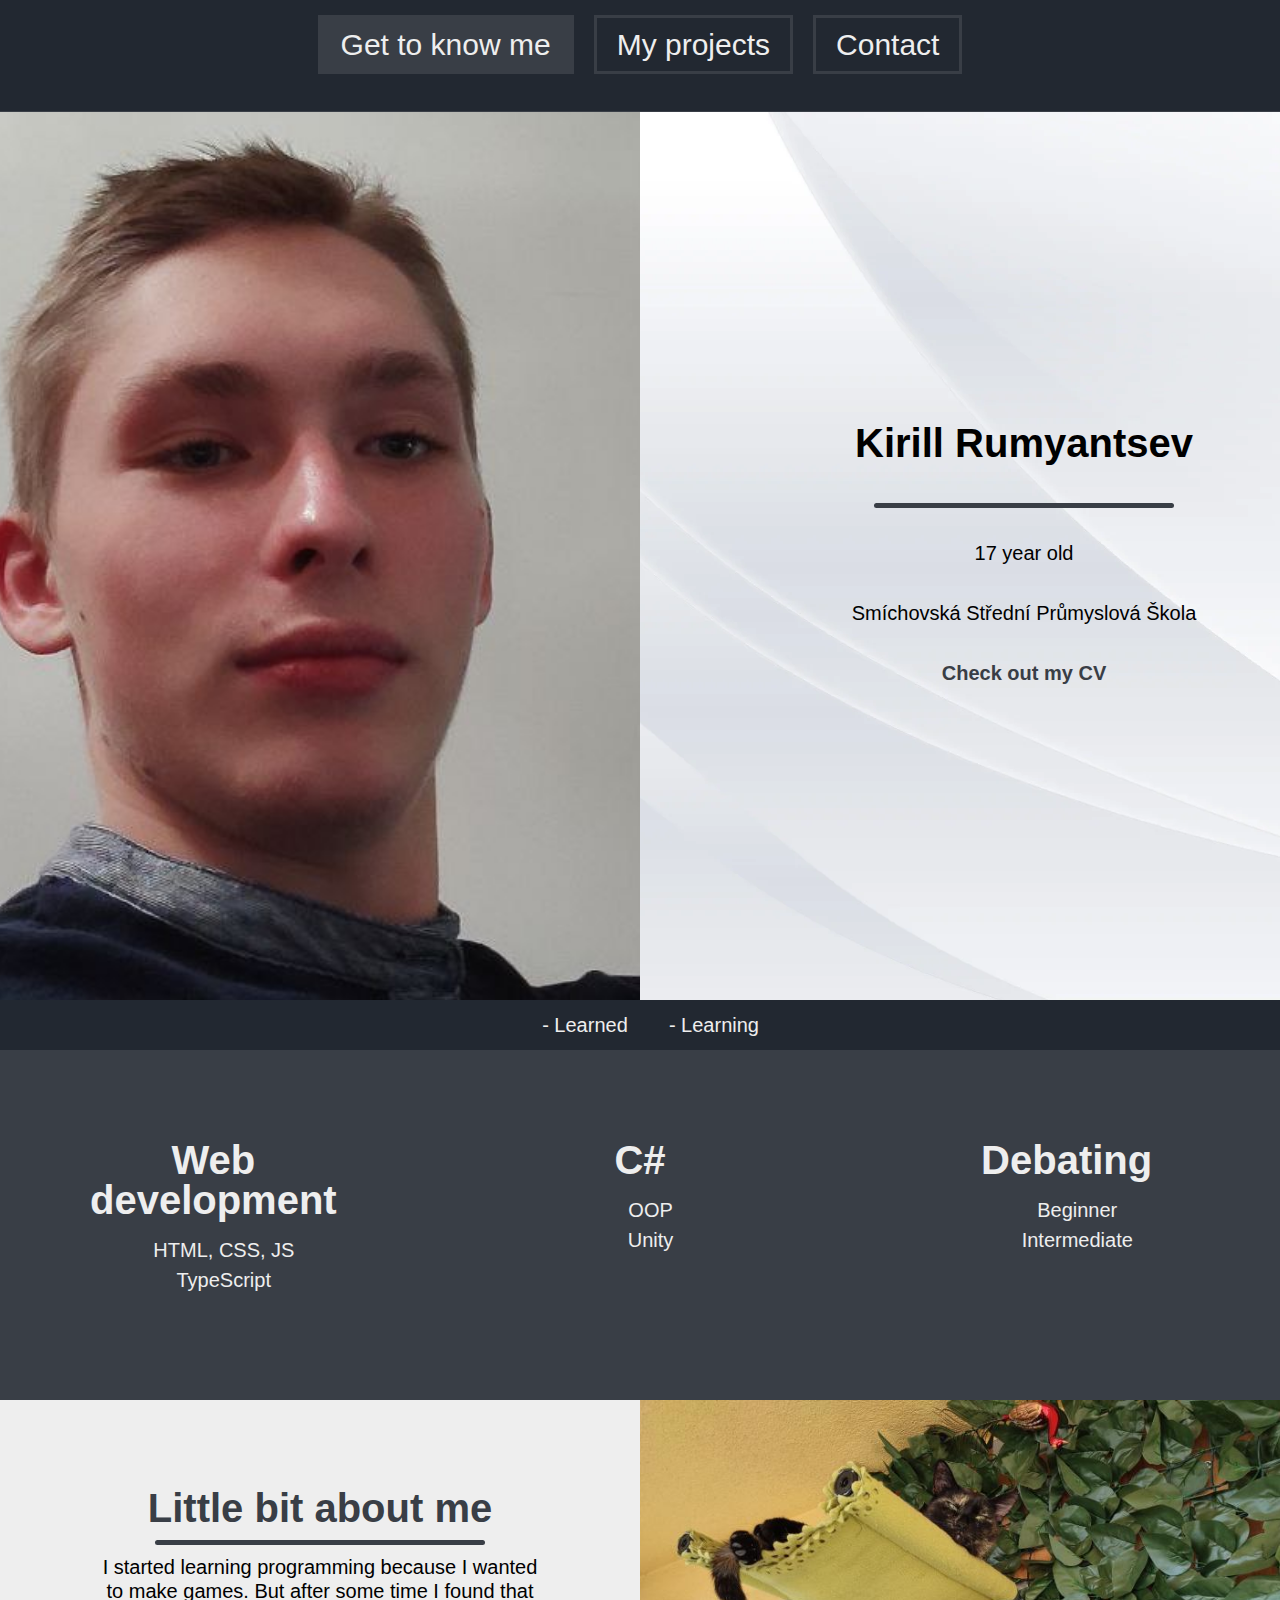
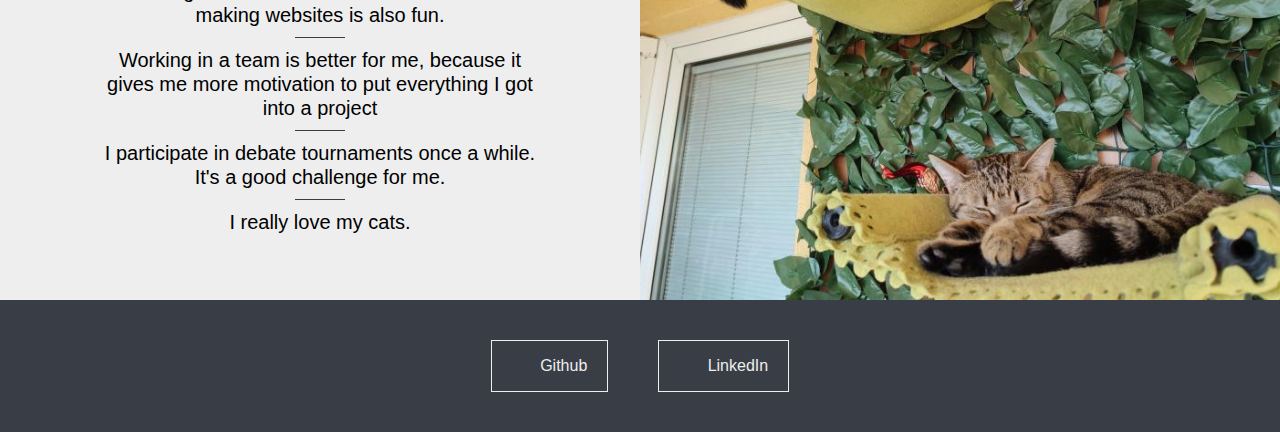
<file: index.html>
<!DOCTYPE html>
<html lang="en">
<head>
    <meta charset="UTF-8">
    <meta http-equiv="X-UA-Compatible" content="IE=edge">
    <meta name="viewport" content="width=device-width, initial-scale=1.0">
    <meta http-equiv = "refresh" content = "0; portfolio/aboutme.html" />
    <title>Document</title>
</head>
<body>
    
</body>
</html>
</file>
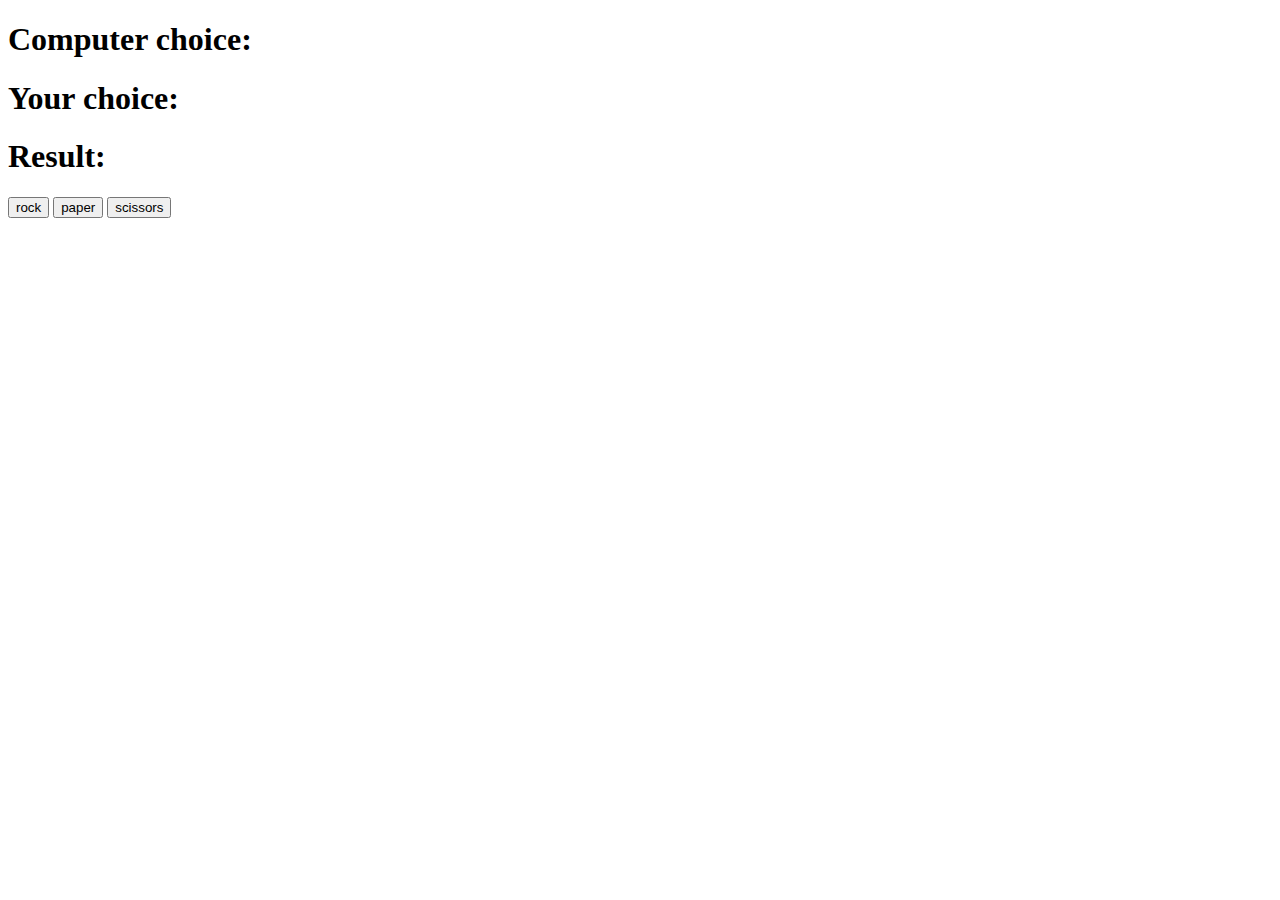
<file: portfolio/js games/1 rps/index.html>
<!DOCTYPE html>
<html lang="en">
<head>
    <meta charset="UTF-8">
    <meta http-equiv="X-UA-Compatible" content="IE=edge">
    <meta name="viewport" content="width=device-width, initial-scale=1.0">
    <title>Document</title>
</head>
<body>
    <h1 id="pcChoice">Computer choice: </h1>
    <h1 id="userChoice">Your choice: </h1>
    <h1 id="result">Result: </h1>
    <div>
        <button onclick="userChoice(0)">rock</button>
        <button onclick="userChoice(1)">paper</button>
        <button onclick="userChoice(2)">scissors</button>
    </div>
    <script src="script.js"></script>
</body>
</html>
</file>
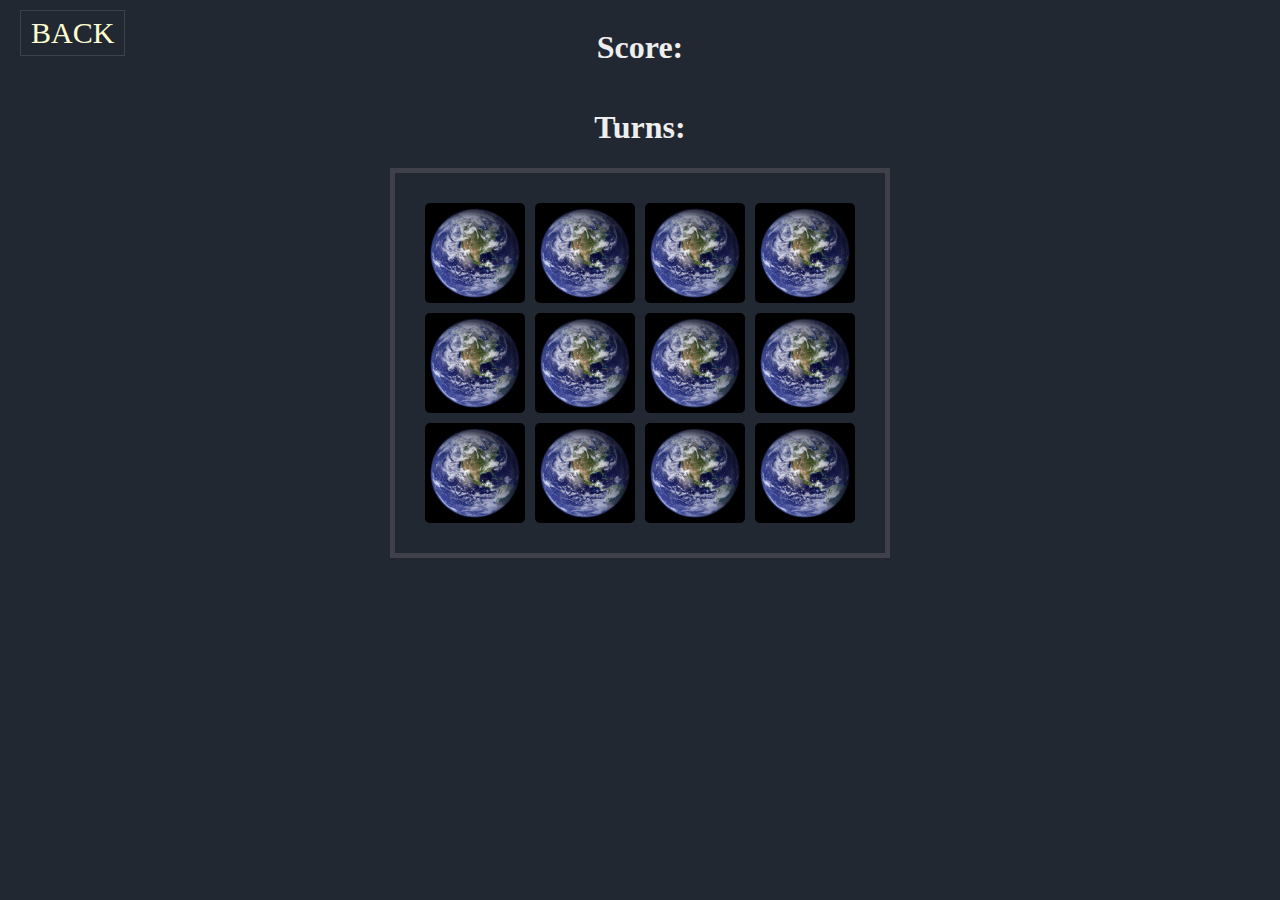
<file: portfolio/js games/2_memory/index.html>
<!DOCTYPE html>
<html lang="en">
<head>
    <meta charset="UTF-8">
    <meta http-equiv="X-UA-Compatible" content="IE=edge">
    <meta name="viewport" content="width=device-width, initial-scale=1.0">
    
    <link rel="stylesheet" href="style.css">
    
    <title>Document</title>
</head>
<body>
    <div class="back"><a href="../../projects.html">BACK</a></div>
    <h1>Score: <span id="result"></span></h1>
    <h1>Turns: <span id="turns"></span></h1>
    <div id="main">
        <div id="grid"></div>
    </div>
    
    
    <script src="script.js"></script>
</body>
</html>
</file>
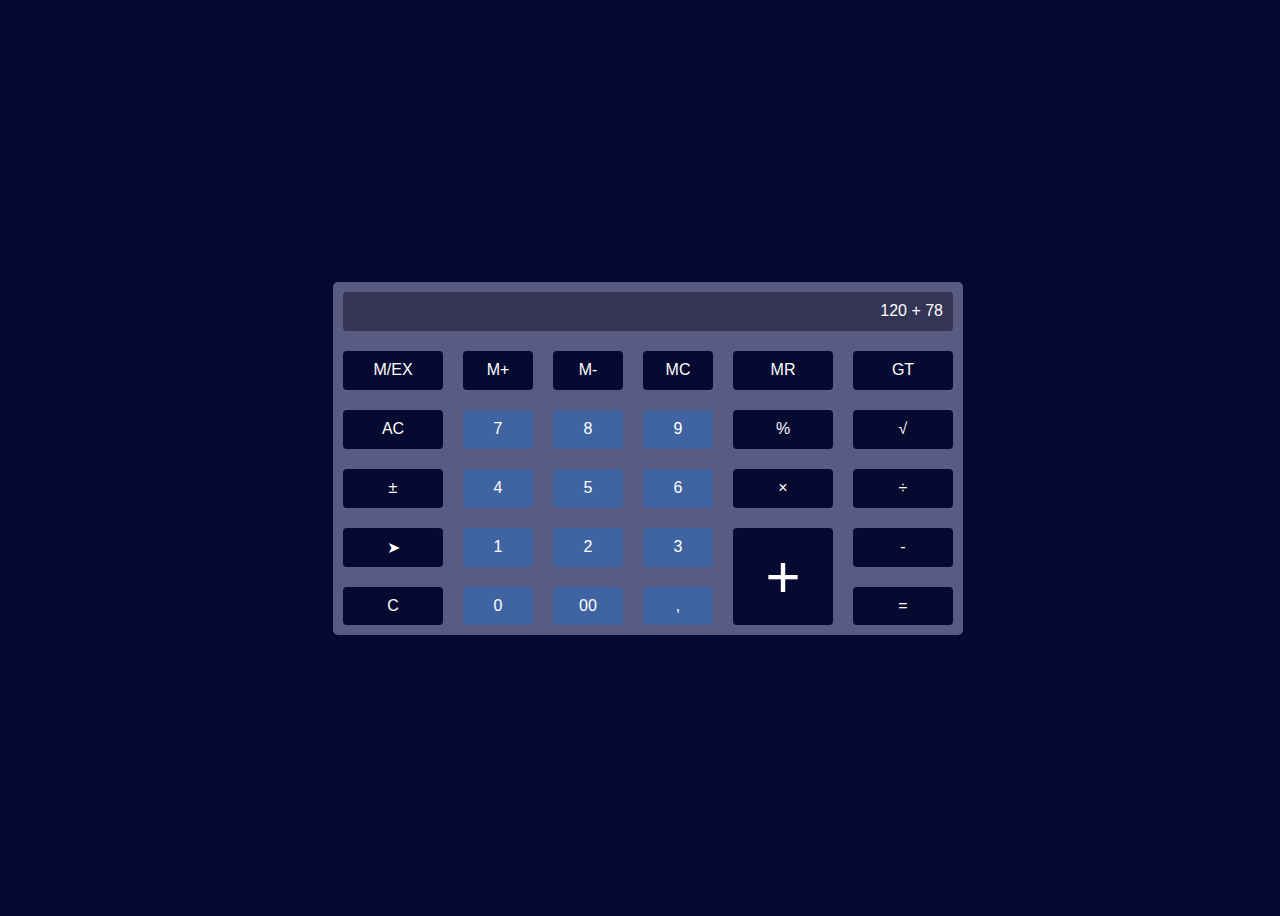
<file: jedna.html>
<!DOCTYPE html>
<html lang="en">

<head>
    <meta charset="UTF-8">
    <meta http-equiv="X-UA-Compatible" content="IE=edge">
    <meta name="viewport" content="width=device-width, initial-scale=1.0">
    <title>Document</title>

    <link rel="stylesheet" href="https://api-ssps.cajthaml.eu/file/global/css/reset_ld9mrCCm.css">

    <style>
        body {
            width: 100vw;
            height: 100vh;

            display: flex;
            justify-content: space-around;
            align-items: center;

            background-color: #060930;
            font-family: 'Gill Sans', 'Gill Sans MT', Calibri, 'Trebuchet MS', sans-serif;
        }

        .container {
            display: grid;

            grid-template-columns: repeat(6, minmax(70px, auto));
            grid-template-rows: repeat(5, 1fr);

            gap: 20px;

            padding: 10px;
            border-radius: 5px;
            background-color: #595b83;
        }

        .item {
            background-color: #060930;
            border-radius: 4px;
            color: white;
            box-sizing: border-box;
            width: minmax(40px, auto);

            display: flex;
            justify-content: space-around;
            align-items: center;

            padding: 10px;

        }

        .display {
            grid-column: 1 / 7;
            background-color: #333456;
            display: flex;
            justify-content: flex-end;
        }

        .double {
            grid-column-start: 5;

            grid-row-start: 5;
            grid-row-end: 7;

            font-size: 60px;
        }

        .big {
            min-width: 100px;
        }

        .main {
            background-color: #3f64a1;
        }

        .container_mobile {
            display: none;
        }

        @media screen and (max-width: 1400px) {
            /* nothing cause everything cool */
        }

        @media screen and (max-width: 900px) {
            .big {
                min-width: 50px;
            }

            .item {
                width: minmax(10px, auto);
            }

            .container {

                display: grid;
                grid-template-columns: repeat(6, minmax(50px, auto));
                grid-template-rows: repeat(5, 1fr);

                gap: 10px;

                padding: 10px;
                border-radius: 5px;
                background-color: #595b83;
            }

        }

        @media screen and (max-width: 360px) {
            .big {
                min-width: 60px;
            }

            .item {
                width: minmax(20px, auto);
            }

            .double {
                grid-column-start: 4;

                grid-row-start: 8;
                grid-row-end: 10;

                font-size: 50px;
            }

            .display {
                grid-column: 1 / 5;
                background-color: #333456;
                display: flex;
                justify-content: flex-end;
            }

            .container {
                display: none;
            }

            .container_mobile {
                background-color: #595b83;

                display: grid;
                grid-template-columns: repeat(4, minmax(40px, auto));
                grid-template-rows: repeat(8, 1fr);

                gap: 10px;

                padding: 10px;
                border-radius: 5px;

            }
        }
    </style>

</head>

<body>

    <div class="container">


        <div class="item display">120 + 78</div>

        <div class="item big">M/EX</div>

        <div class="item">M+</div>
        <div class="item">M-</div>
        <div class="item">MC</div>

        <div class="item big">MR</div>
        <div class="item big">GT</div>
        <div class="item">AC</div>

        <div class="item main">7</div>
        <div class="item main">8</div>
        <div class="item main">9</div>

        <div class="item">%</div>
        <div class="item">√</div>
        <div class="item">&#177;</div>

        <div class="item main">4</div>
        <div class="item main">5</div>
        <div class="item main">6</div>

        <div class="item">&#215;</div>
        <div class="item">÷</div>
        <div class="item">➤</div>

        <div class="item main">1</div>
        <div class="item main">2</div>
        <div class="item main">3</div>

        <div class="item double">+</div>
        <div class="item">-</div>
        <div class="item">C</div>

        <div class="item main">0</div>
        <div class="item main">00</div>
        <div class="item main">,</div>
        <div class="item">=</div>

    </div>

    <div class="container_mobile">


        <div class="item display">120 + 78</div>

        <div class="item big">M/EX</div>

        <div class="item">M+</div>
        <div class="item">M-</div>
        <div class="item">MC</div>

        <div class="item big">MR</div>
        <div class="item big">GT</div>
        <div class="item">AC</div>
        <div class="item">√</div>

        
        <div class="item">&#215;</div>
        <div class="item">÷</div>
        <div class="item">➤</div>

        <div class="item">%</div>
        
        
        <div class="item main">7</div>
        <div class="item main">8</div>
        <div class="item main">9</div>
        

        <div class="item">&#177;</div>

        
        <div class="item main">4</div>
        <div class="item main">5</div>
        <div class="item main">6</div>
        <div class="item">C</div>

        <div class="item main">1</div>
        <div class="item main">2</div>
        <div class="item main">3</div>

        <div class="item double">+</div>
        <div class="item">-</div>
        

        <div class="item main">0</div>
        <div class="item main">00</div>
        <div class="item main">,</div>
        <div class="item">x^ 2</div>
        <div class="item">DEL</div>
        <div class="item">=</div>

    </div>

</body>

</html>
</file>
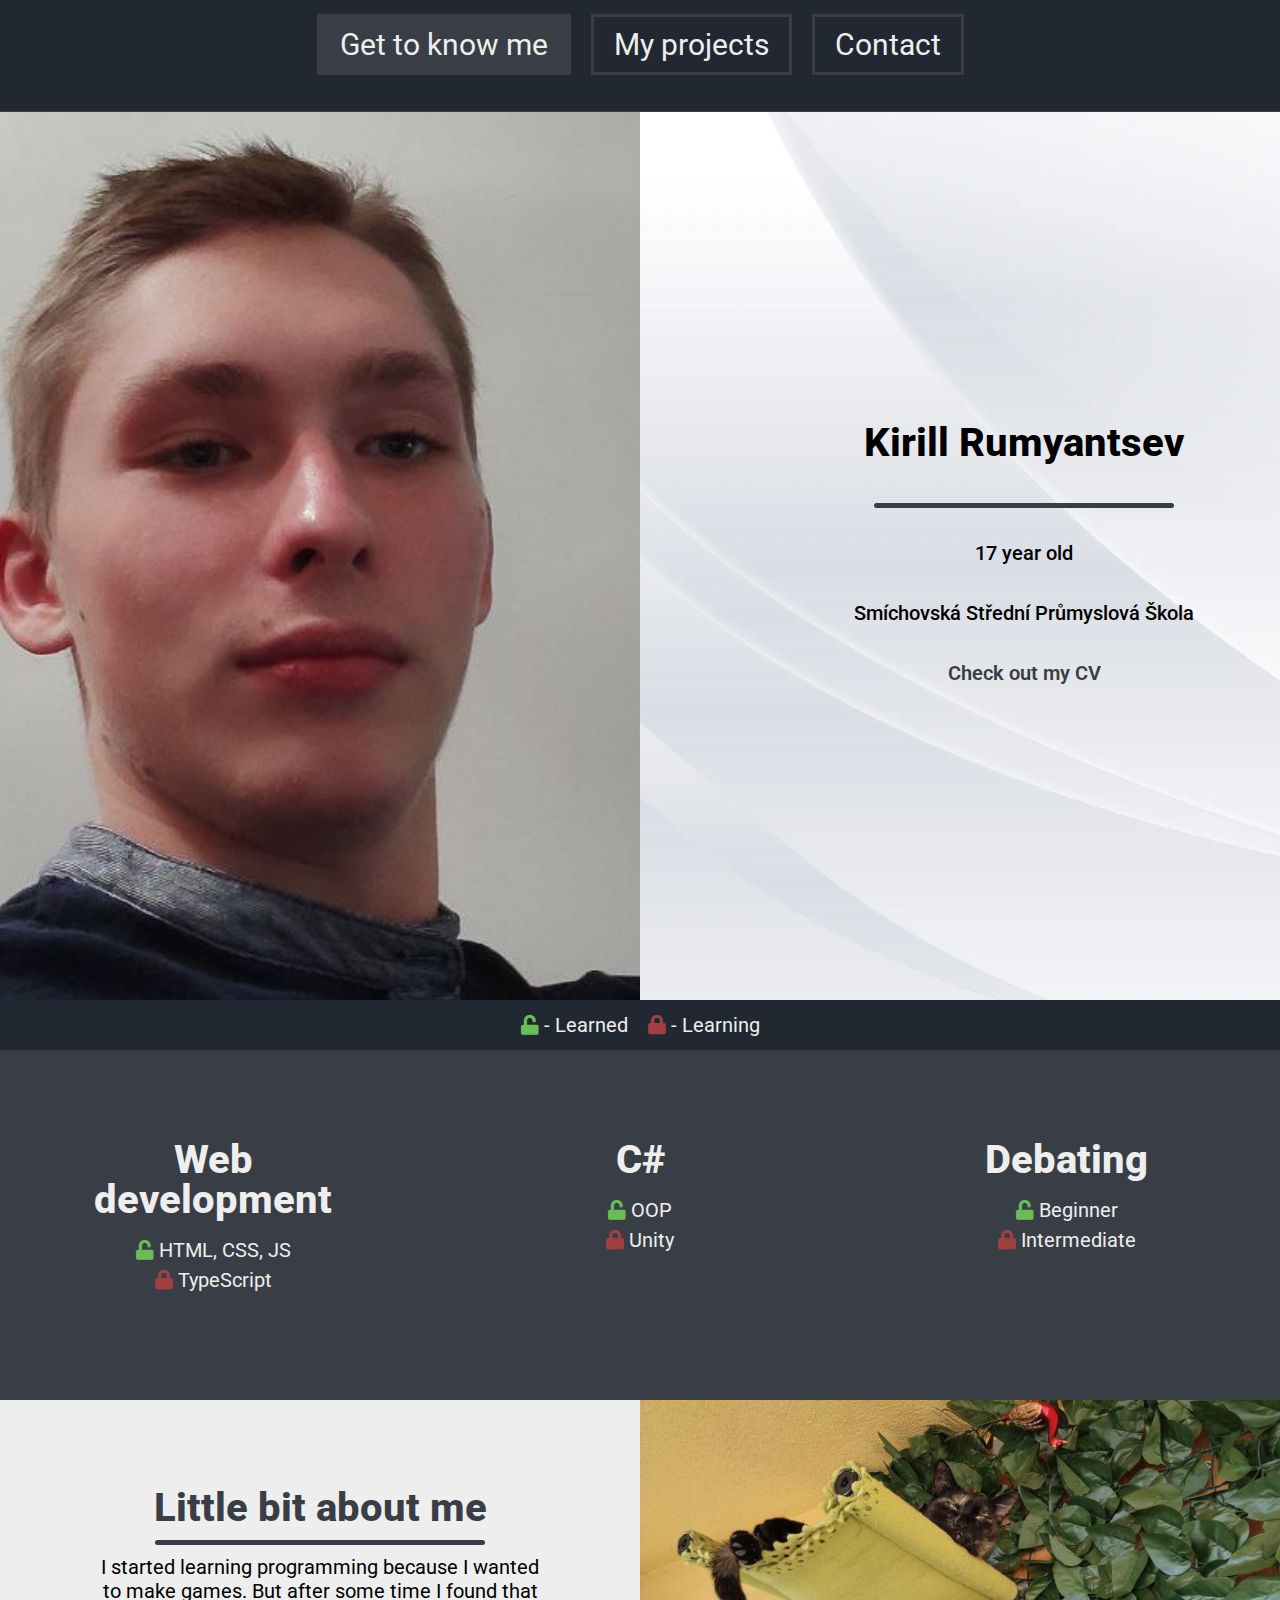
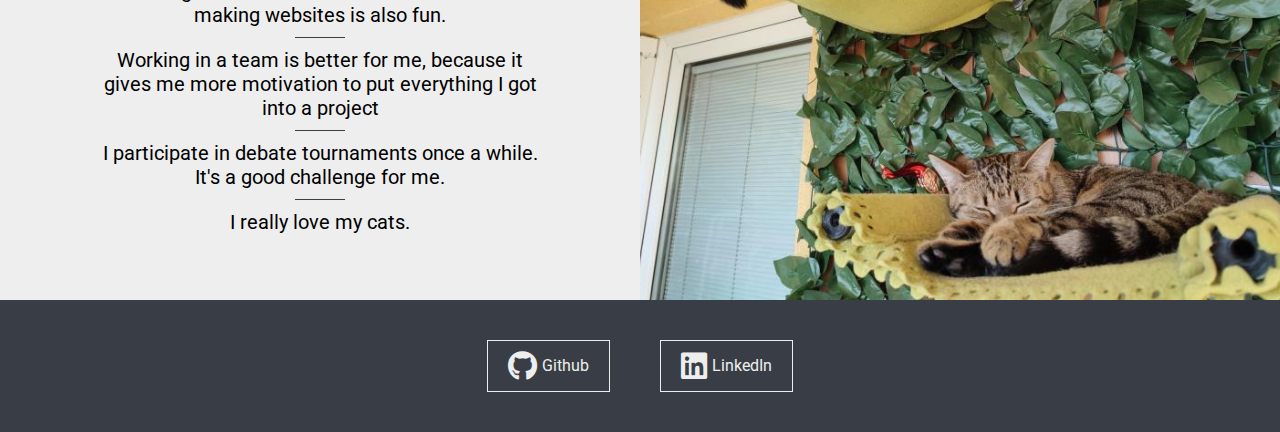
<file: portfolio/aboutme.html>
<!DOCTYPE html>
<html lang="en">

<head>
    <meta charset="UTF-8">
    <meta http-equiv="X-UA-Compatible" content="IE=edge">
    <meta name="viewport" content="width=device-width, initial-scale=1.0">

    <link rel="stylesheet" href="https://cdnjs.cloudflare.com/ajax/libs/font-awesome/5.15.4/css/all.min.css">
    <link rel="preconnect" href="https://fonts.googleapis.com">
    <link rel="preconnect" href="https://fonts.gstatic.com" crossorigin>
    <link
        href="https://fonts.googleapis.com/css2?family=Montserrat:wght@300;400;600;700&family=Roboto:ital,wght@0,300;0,400;0,700;0,900;1,400;1,700;1,900&display=swap"
        rel="stylesheet">
    <link rel="stylesheet" href="css/reset.css">
    <link rel="stylesheet" href="css/style.css">
    <link rel="stylesheet" href="css/aboutme.css">
    <title>About me</title>
</head>

<body>

    <nav>
        <input type="checkbox" id="check">
        <ul>
            <li><a class="active-navlink" href="#">Get to know me</a></li>
            <li><a href="projects.html">My projects</a></li>
            <li><a href="contact.html">Contact</a></li>
        </ul>
        <label for="check" class="checkbtn">
            <i class="fas fa-bars"></i>
        </label>
    </nav>

    <main>
        <section class="basic-stats">
            <div class="image"></div>

            <div class="information">
                <div class="primary-info">
                    Kirill Rumyantsev
                </div>
                <div class="name-underline"></div>

                <div class="secondary-info">
                    17 year old
                </div>
                <div class="secondary-info">
                    Smíchovská Střední Průmyslová Škola
                </div>
                <div class="secondary-info">
                    <a target="_blank" href="Kirill_Rumyantsev_CV.pdf">Check out my CV</a>
                </div>

            </div>

        </section>

        <div class="legend">
            <div><i class="fas fa-unlock"></i> - Learned</div>
            <div><i class="fas fa-lock"></i> - Learning</div>
        </div>

        <section class="skill-el">
            <div class="skill" id="webdev-skill">
                <h3>Web development</h3>
                <ul>
                    <li class="unlocked-skill"><i class="fas fa-unlock"></i> HTML, CSS, JS</li>
                    <li class="locked-skill"><i class="fas fa-lock"></i> TypeScript</li>
                    <!-- <li class="locked-skill"><i class="fas fa-lock"></i> Angular</li>
                        <li class="locked-skill"><i class="fas fa-lock"></i> React</li> -->
                </ul>
            </div>
            <div class="skill" id="cs-skill">
                <h3>C#</h3>
                <ul>
                    <li class="unlocked-skill"><i class="fas fa-unlock"></i> OOP</li>
                    <li class="locked-skill"><i class="fas fa-lock"></i> Unity</li>
                    <!-- <li class="locked-skill"><i class="fas fa-lock"></i> ASP.NET</li> -->
                </ul>
            </div>
            <div class="skill" id="debating-skill">
                <h3>Debating</h3>
                <ul>
                    <li class="unlocked-skill"><i class="fas fa-unlock"></i> Beginner</li>
                    <li class="unlocked-skill"><i class="fas fa-lock"></i> Intermediate</li>
                </ul>
            </div>
            <!-- <li id="philosophy-skill">
                        <h6>Philosophy</h6>
                        <ul>
                            <li class="unlocked-skill"><i class="fas fa-lock"></i>Beginner</li>
                        </ul>
                    </li> -->
            </div>
        </section>

        <section class="about-me-text">
            <div class="text-container">
                <h1>Little bit about me</h1>
                <div class="name-underline" style="width: 330px;"></div>
                <p>I started learning programming because I wanted to make games. But after some time I found that
                    making websites is also fun.</p>
                <div class="small-div"></div>
                <p>Working in a team is better for me, because it gives me more motivation to put everything I got into
                    a project</p>
                <div class="small-div"></div>
                <p>I participate in debate tournaments once a while. It's a good challenge for me.</p>
                <div class="small-div"></div>
                <p>I really love my cats.</p>
            </div>
            <div class="side-image">

            </div>
        </section>


    </main>

    <footer>
        <div class="social-link">
            <a href="https://github.com/KyrosMan">
                <i class="fab fa-github"></i>
                <p> Github</p> 
            </a>
        </div>
        <div class="social-link">
            <a href="https://www.linkedin.com/in/kirill-rumyantsev-30b872220/">
                <i class="fab fa-linkedin"></i>
                <p> LinkedIn</p> 
            </a>
        </div>
    </footer>

    <!-- https://colorhunt.co/palette/04156211468fda1212eeeeee -->
    <script src="script.js"></script>

</body>

</html>
</file>
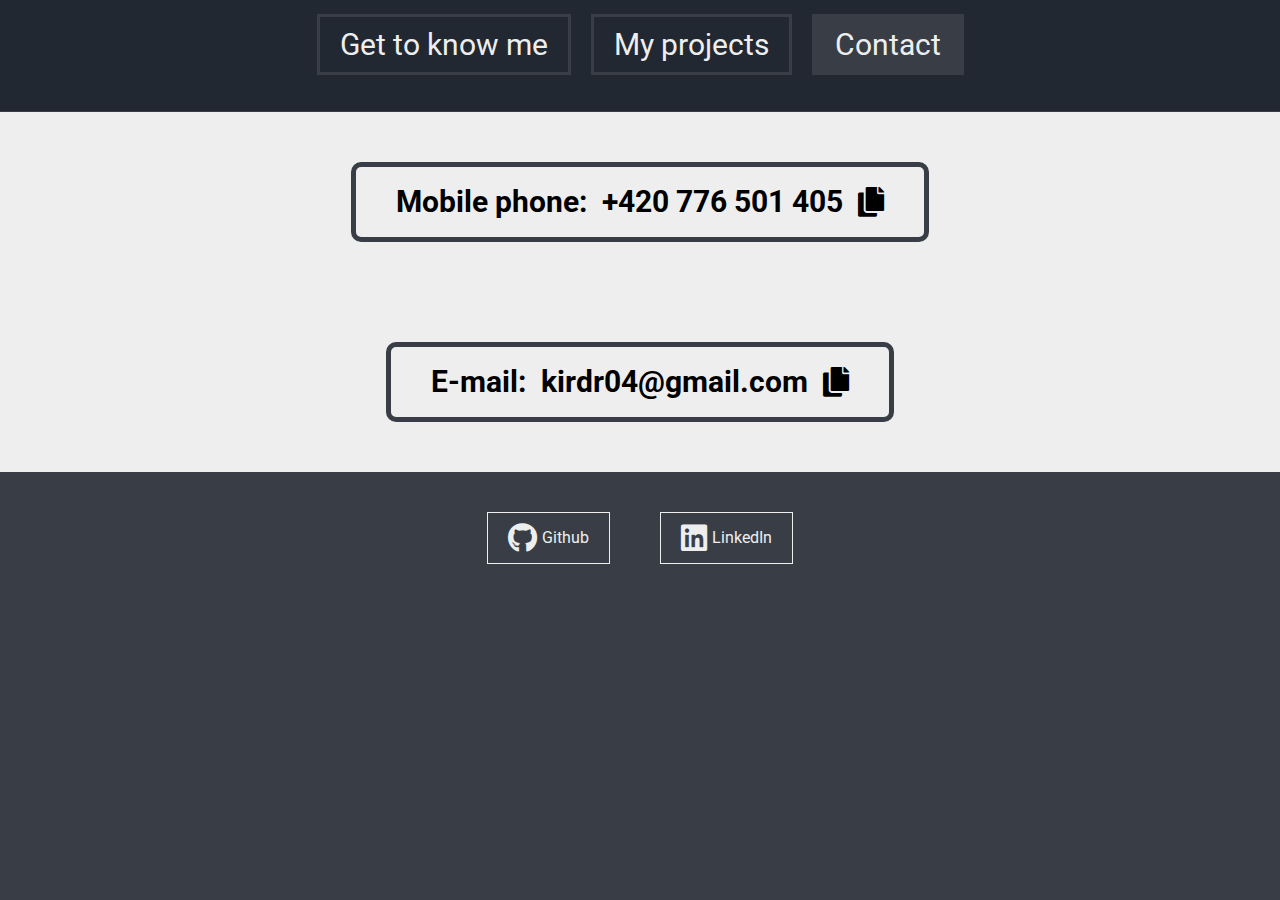
<file: portfolio/contact.html>
<!DOCTYPE html>
<html lang="en">
<head>
    <meta charset="UTF-8">
    <meta http-equiv="X-UA-Compatible" content="IE=edge">
    <meta name="viewport" content="width=device-width, initial-scale=1.0">
    
    <link rel="stylesheet" href="https://cdnjs.cloudflare.com/ajax/libs/font-awesome/5.15.4/css/all.min.css">
    <link rel="preconnect" href="https://fonts.googleapis.com">
    <link rel="preconnect" href="https://fonts.gstatic.com" crossorigin>
    <link
        href="https://fonts.googleapis.com/css2?family=Montserrat:wght@300;400;600;700&family=Roboto:ital,wght@0,300;0,400;0,700;0,900;1,400;1,700;1,900&display=swap"
        rel="stylesheet">
    <link rel="stylesheet" href="css/reset.css">
    <link rel="stylesheet" href="css/style.css">
    <link rel="stylesheet" href="css/contact.css">
    
    <title>Contact</title>
</head>
<body>
    <nav>
        <input type="checkbox" id="check">
        <ul>
            <li><a href="aboutme.html">Get to know me</a></li>
            <li><a href="projects.html">My projects</a></li>
            <li><a class="active-navlink" href="#">Contact</a></li>
        </ul>
        <label for="check" class="checkbtn">
            <i class="fas fa-bars"></i>
        </label>
    </nav>

    <main>
        <div class="contact" value="+420 776 501 405">Mobile phone: <p>+420 776 501 405</p> <i class="fas fa-copy"></i></div>
        <div class="contact">E-mail: <p>kirdr04@gmail.com</p> <i class="fas fa-copy"></i> </div>
    </main>

    <footer>
        <div class="social-link">
            <a href="https://github.com/KyrosMan">
                <i class="fab fa-github"></i>
                <p> Github</p> 
            </a>
        </div>
        <div class="social-link">
            <a href="https://www.linkedin.com/in/kirill-rumyantsev-30b872220/">
                <i class="fab fa-linkedin"></i>
                <p> LinkedIn</p> 
            </a>
        </div>
    </footer>

    <script src="script.js"></script>
</body>
</html>
</file>
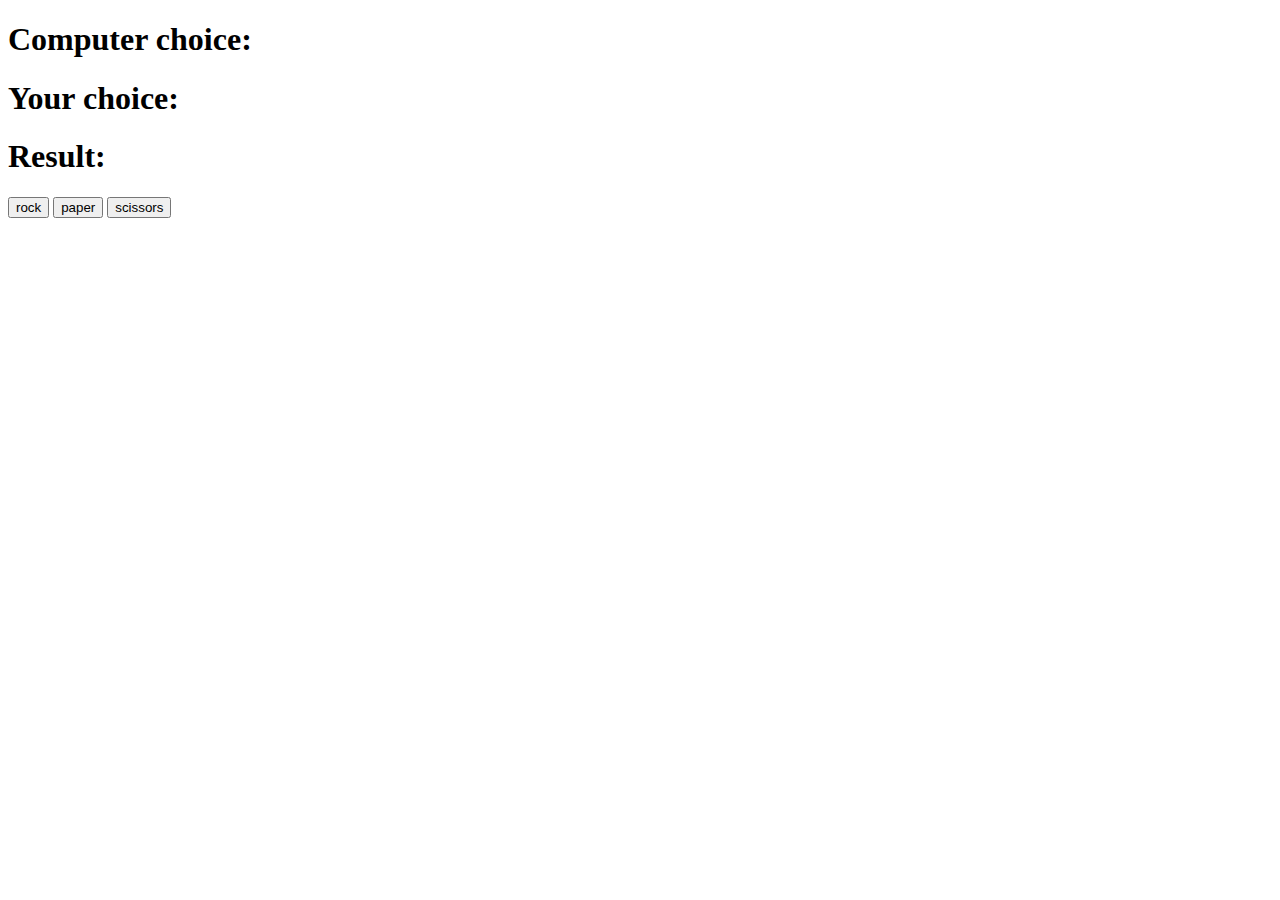
<file: portfolio/js games/1 rps/annia.html>
<!DOCTYPE html>
<html lang="en">
<head>
    <meta charset="UTF-8">
    <meta http-equiv="X-UA-Compatible" content="IE=edge">
    <meta name="viewport" content="width=device-width, initial-scale=1.0">
    <title>Document</title>
</head>
<body>
    <h1 id="pcChoice">Computer choice: </h1>
    <h1 id="userChoice">Your choice: </h1>
    <h1 id="result">Result: </h1>
    <div>
        <button id="rock">rock</button>
        <button id="paper">paper</button>
        <button id="scissors">scissors</button>
    </div>
    <script src="annia.js"></script>
</body>
</html>
</file>
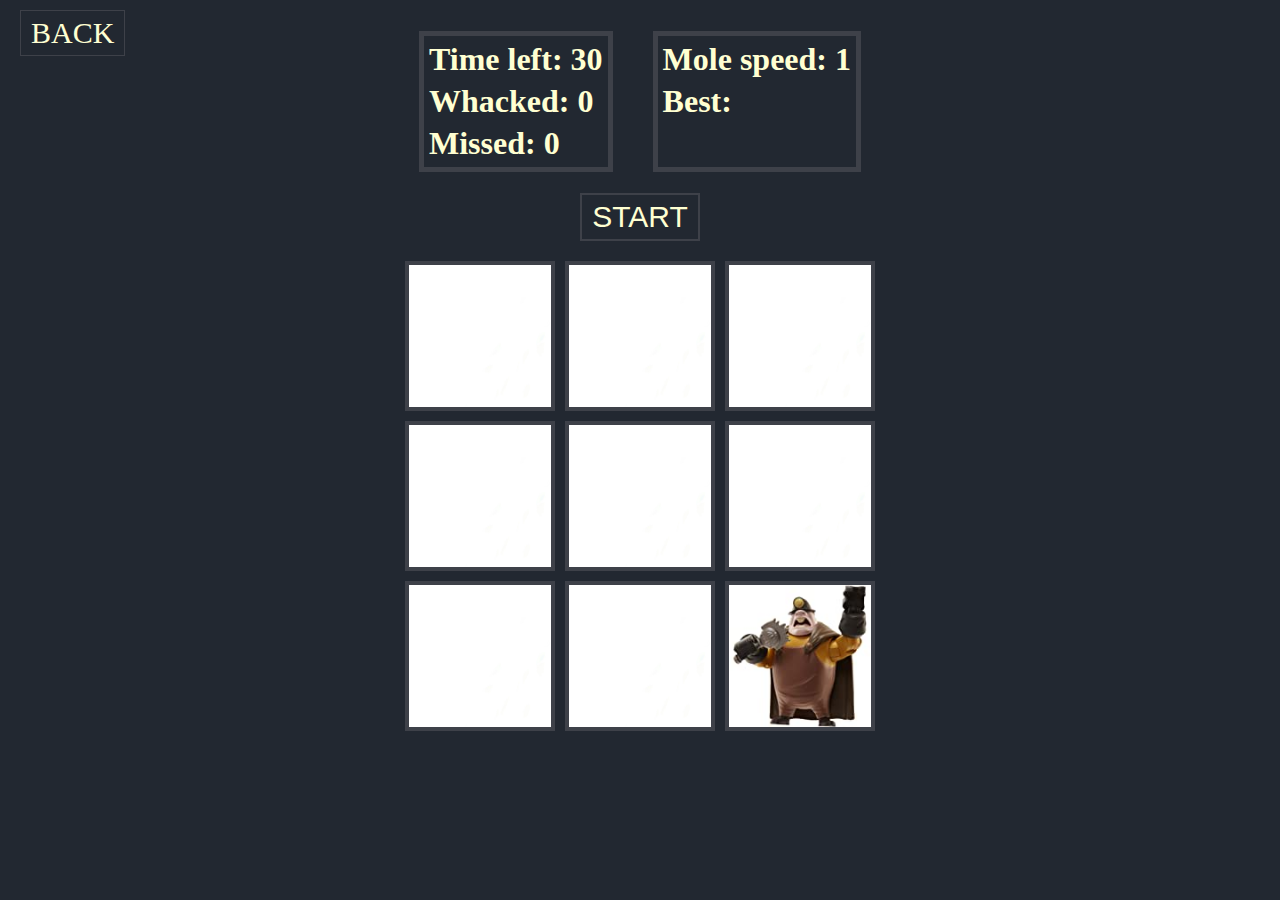
<file: portfolio/js games/3_whack a mole/index..html>
<!DOCTYPE html>
<html lang="en">

<head>
    <meta charset="UTF-8">
    <meta http-equiv="X-UA-Compatible" content="IE=edge">
    <meta name="viewport" content="width=device-width, initial-scale=1.0">

    <link rel="stylesheet" href="style.css">

    <title>Document</title>
</head>

<body>
    <div class="back"><a href="../../projects.html">BACK</a></div>
    <div class="stats">
        <div class="col">
            <h1>Time left: <span id="time-left">30</span></h1>
            <h1>Whacked: <span id="score">0</span></h1>
            <h1>Missed: <span id="miss">0</span></h1>
        </div>
        <div class="col">
            <h1>Mole speed: <span id="mole-speed">1</span></h1>
            <h1>Best: <span id="best"></span></h1>
        </div>

    </div>
    <button id="start-game">START</button>
    <!-- div.grid>div.square*9#$ -->
    <div class="grid">
        <div class="square" id="1"></div>
        <div class="square" id="2"></div>
        <div class="square" id="3"></div>
        <div class="square" id="4"></div>
        <div class="square" id="5"></div>
        <div class="square" id="6"></div>
        <div class="square" id="7"></div>
        <div class="square" id="8"></div>
        <div class="square mole" id="9"></div>
    </div>
    <script src="script.js"></script>
</body>

</html>
</file>
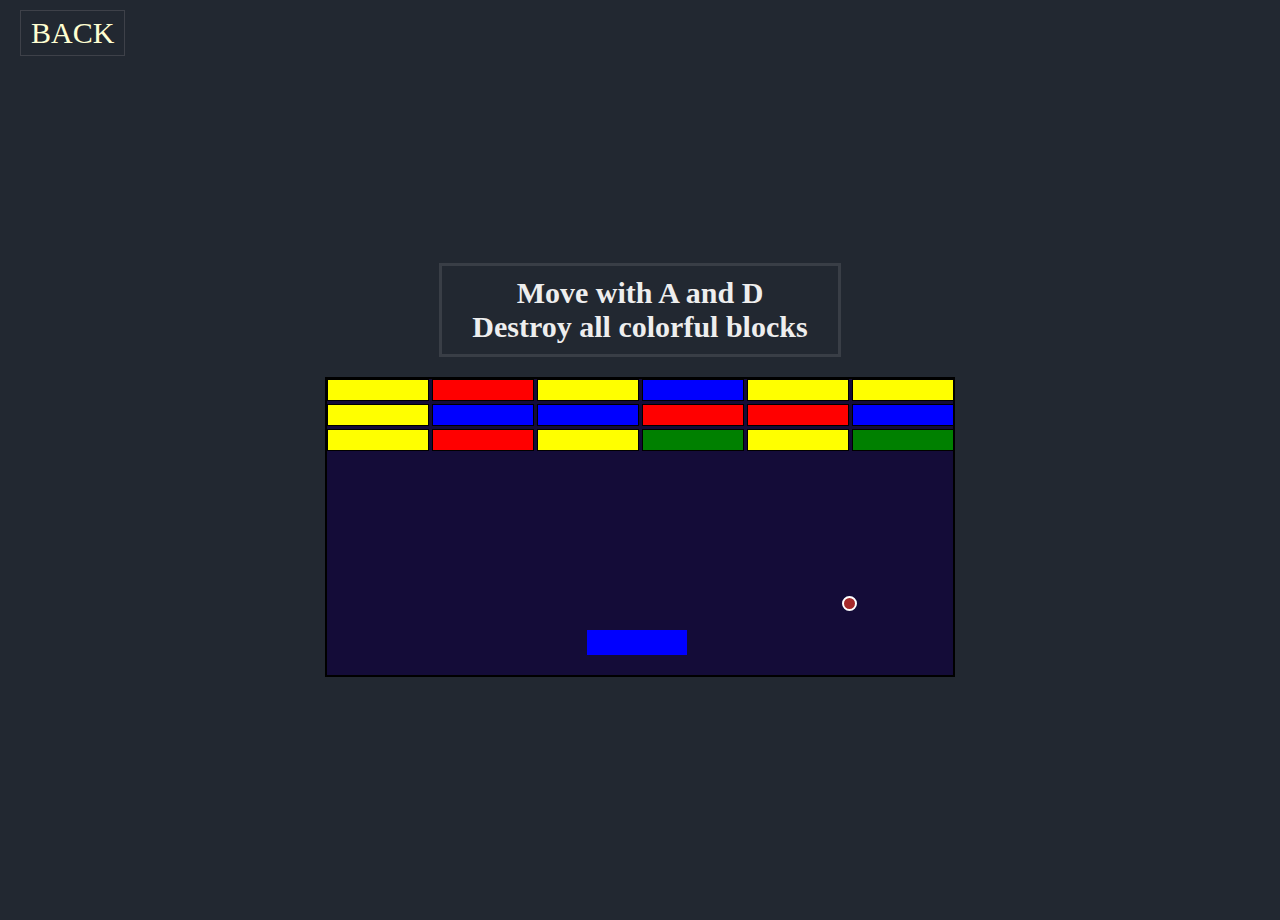
<file: portfolio/js games/4_breakout/index..html>
<!DOCTYPE html>
<html lang="en">
<head>
    <meta charset="UTF-8">
    <meta http-equiv="X-UA-Compatible" content="IE=edge">
    <meta name="viewport" content="width=device-width, initial-scale=1.0">
    <title>Document</title>

    <link rel="stylesheet" href="style.css">
</head>
<body>
    <div class="back"><a href="../../projects.html">BACK</a></div>
    <h1>Move with A and D <br>Destroy all colorful blocks</h1>
    <div class="grid">
 
    </div>
    <script src="script.js"></script>
</body>
</html>
</file>
<file: portfolio/js games/2_memory/style.css>
body{
    background-color: #222831;
    color: #eeeeee;
    display: flex;
    flex-direction: column;
    align-items: center;
}

main{
    display: flex;
    width: 100%;
    align-items: center;
    justify-content: center;

}

#grid{
    display: grid;
    grid-template-columns: 100px 100px 100px 100px;
    grid-template-rows: 100px 100px 100px;
    row-gap: 10px;
    column-gap: 10px;

    background-color: #222831;
    padding: 30px;
    border: 5px solid #3E4149;
}

img{
    width: 100px;
    height: 100px; 
    border-radius: 5px;
}

.back{
    background-color: #222831;
    color: #FFFFD2;
    border: 1px solid #3E4149;
    font-size: 30px;

    padding: 5px 10px;

    position: absolute;
    top: 10px;
    left: 20px;

    text-decoration: none;

    transition: 0.5s;
}

.back > a{
    text-decoration: none;
    color: #FFFFD2;
}

.back:hover{
    background-color: #ffffd26f;
}
</file>
<file: portfolio/css/style.css>
body{
    width: 100vw;
    
    box-sizing: border-box;
    background-color: #222831;
    overflow-x: hidden;

    font-family: 'Roboto', sans-serif;
}

main{
    margin-top: 112px;
}

nav{
    padding: 30px;
    box-sizing: border-box;

    display: flex;
    justify-content: center;

    border-bottom: 1px solid #393E46;
    background-color: #222831;

    position: fixed;
    width: 100vw;
    height: 112px;
    top: 0px;
    z-index: 5;
}

nav > ul{
    display: flex;
    gap: 20px;
}

nav > ul > li > a{
    text-decoration: none;
    color: #EEEEEE;
    font-size: 30px;
    padding: 10px 20px;
    margin: 0px;
    border: 3px solid #393E46;
    
    transition: 0.5s;
}

nav > ul > li > a:hover{
    background-color: #393E46;
}

.active-navlink{
    background-color: #393E46;
}

h1{
    width: 100%;
    padding: 10px;
    margin: 20px 0px;

    text-align: center;
    font-weight: 800;
    font-size: 40px;
    color: #EEEEEE;
    
}
/* footer */

footer{
    color: #EEEEEE;
    padding: 40px 100px;
    background-color: #393E46;

    display: flex;
    justify-content: center;
    gap: 50px;
}

footer > .social-link > a{
    display: flex;
    align-items: center;
    gap: 5px;

    text-decoration: none;
    text-align: center;
    color: #EEEEEE;
    padding: 10px 20px;
    border: 1px solid #EEEEEE;
    transition: 0.5s;
}

.social-link > a:hover{
    color: black;
    background-color: #EEEEEE;
}

.social-link > a > i{
    font-size: 30px;
}

/* navbar responsivness */

.checkbtn{
    font-size: 50px;
    color: #EEEEEE;
    margin-right: 40px;
    cursor: pointer;

    display: none;
}

#check{
    display: none;
}

@media (max-width: 952px){
    .checkbtn{
        display: block;
        margin-right: 0px;
        
    }

    nav > ul{
        position: fixed;
        z-index: 5;
        height: 100vh;
        width: 100%;
        top: 110px;
        left: -100%;
        background-color: #393E46;

        flex-direction: column;
        align-items: center;

        transition: 0.5s;
    }

    nav > ul > li{
        margin: 30px 0px;
    }

    nav > ul > li > a{
        border: 3px solid #222831;
    }
    
    nav > ul > li > a:hover{
        background-color: #222831;
    }

    .active-navlink{
        background-color: #222831;
    }

    #check:checked ~ ul{
        left: 0;
    }
}
</file>
<file: portfolio/css/aboutme.css>
main{
    display: flex;
    flex-direction: column;
    margin-top: 100px;
}

/* Photo, description */

.basic-stats{
    background-image: url("../images/wallpaper.webp");
    background-size: cover;
    display: flex;
    justify-content: space-between;
    height: 100vh;
    width: 100vw;
}

.image{
    min-width: 50vw;
    background-image: url("../images/kirill_avatar.jpg");
    background-position: center;
    background-size: cover;
}

.information{
    display: flex;
    flex-direction: column;
    align-items: center;
    justify-content: center;
    gap: 30px;

    text-align: center;
    line-height: 1.5;

    width: 40%;
}

.primary-info{
    font-weight: 800;
    font-size: 40px;
}

.name-underline{
    width: 300px;
    height: 5px;
    background-color: #393E46;
    border-radius: 5px;
}

.secondary-info{
    font-weight: 500;
    font-size: 20px;
}

.secondary-info > a{
    text-decoration: none;
    color: #393E46;
    font-weight: 600;
}

.secondary-info > a:hover{
    text-decoration: underline;
}
/* Legend */

.legend{
    display: flex;
    align-items: center;
    justify-content: center;
    gap: 20px;

    font-size: 20px;
    font-family: 'Roboto', sans-serif;
    color: #EEEEEE;

    padding: 15px 0px;
}

/* Skills */

.skill-el{
    background-color: #393E46;
    display: flex;
    
}

.skill{
    color: #EEEEEE;
    padding: 90px 50px;
    transition: 0.4s;

    flex: 1;
    text-align: center;
}

.skill:hover{
    background-color: #5e656f;
}

.skill > h3{
    font-size: 40px;
    font-weight: 800;
}

.skill > ul{
    margin: 20px 0px;
    font-size: 20px;

    display: flex;
    flex-direction: column;
    gap: 10px;
}

.fa-unlock{
    color: rgb(106, 188, 89);
}

.fa-lock{
    color:rgb(160, 64, 64);
}

/* About me text */
h1{
    color: #393E46;
    padding-bottom: 0px;
    margin-bottom: 10px;
}

.about-me-text{
    background-color: #EEEEEE;
    display: flex;

    min-height: 500px;
}

.text-container{
    margin: 50px 100px;
    align-self: center;

    font-size: 20px;
    line-height: 1.5rem;
    text-align: center;

    display: flex;
    flex-direction: column;
    align-items: center;
    gap: 10px;
}

.small-div{
    height: 1px;
    width: 50px;
    background-color: #393E46;
}

.side-image{
    min-width: 50vw;
    background-image: url("../images/cats.jpg");
    background-size: cover;
    background-position: center;
}



@media screen and (max-width: 1000px){
    nav > ul{
        gap: 10px;
    }

    .basic-stats{
        align-items: center;
    }

     .image{
        width: 100vw;
        height: 400px;
        background-position: top;
    }
    
    .basic-stats{
        flex-direction: column;
        justify-content: space-around;
        gap: 50px;
        padding-bottom: 50px;

        height: 700px;
    }

    .about-me-text{
        flex-direction: column;
    }

    .side-image{
        max-width: 100vw;
        min-height: 50vh;
        background-position: top;
    }

    .skill-el{
        flex-direction: column;
    }

    .skill{
        padding: 40px 0px;
        text-align: center;
    }
}

@media screen and (max-width: 800px){

}
</file>
<file: portfolio/css/contact.css>
body{
    background-color: #393E46;
}

main{
    background-color: #eeeeee;
    display: flex;
    flex-direction: column;
    align-items: center;
}

main > .contact{
    font-weight: 700;
    font-size: 30px;
    text-align: center;

    padding: 20px 40px;
    margin: 50px 0px;

    border: 5px solid #393E46;
    border-radius: 10px;

    display: flex;
    gap: 15px;
    
    transition: 0.5s;
}

main > .contact:hover{
    box-shadow: 10px 10px;
    transform: translate(-10px, -10px);
}

i{
    transition: 0.3s;
}

.copied{
    color: #00ADB5;
}




@media (max-width: 650px) {
    main > .contact{
        flex-direction: column;
        padding: 20px 20px;
    }
}
</file>
<file: portfolio/js games/3_whack a mole/style.css>
body{
    margin: 0;
    padding: 0;
    width: 100vw;
    height: 100vh;
    box-sizing: border-box;
    overflow-x: hidden;

    display: flex;
    flex-direction: column;

    align-items: center;
    gap: 20px;

    background-color: #222831;
}

h1{
    margin: 5px;
}

.stats{
    display: flex;
    margin-top: 30px;

    color: #FFFFD2;
}

.col{
    margin: 1px 20px;
    border: 5px solid #3E4149;
    background-color: #222831;
} 

#start-game{
    background-color: #222831;
    color: #FFFFD2;
    border: 2px solid #3E4149;
    padding: 5px 10px;
    font-size: 30px;
    box-sizing: border-box;
    transition: 0.5s;
}

#start-game:hover{
    background-color: #ffffd297;
}

.grid{
    display: grid;
    grid-template-columns: repeat(3, 150px);
    grid-template-rows: repeat(3, 150px);
    gap: 10px;

}

.square{
    border: 4px solid #3E4149;
    padding: 2px;
    background-image: url(images/white.jpg);
    background-size: cover;
}

.mole{
    background-image: url(images/mole2.jpg);
}

.back{
    background-color: #222831;
    color: #FFFFD2;
    border: 1px solid #3E4149;
    font-size: 30px;

    padding: 5px 10px;

    position: absolute;
    top: 10px;
    left: 20px;

    text-decoration: none;
    transition: 0.5s;
}

.back:hover{
    background-color: #ffffd26f;
}

.back > a{
    text-decoration: none;
    color: #FFFFD2;
}
</file>
<file: portfolio/js games/4_breakout/style.css>
body{
    width: 100vw;
    height: 100vh;
    margin: 10px 0;
    padding: 0;
    box-sizing: border-box;
    overflow-x: hidden;

    display: flex;
    flex-direction: column;
    align-items: center;
    justify-content: center;

    background-color: #222831;
}

.grid{
    position: relative;
    width: 630px;
    padding: 0 5px;
    height: 300px;
    border: 2px solid black;
    background-color: rgb(20, 12, 56);
    box-sizing: border-box;
    padding: 0;
}

.block{
    width: 100px;
    height: 20px;
    background-color: aqua;
    border: 1px solid black;

    margin: 0;

    position: absolute;
}

.user{
    width: 100px;
    height: 25px;
    background-color: blue;
    background-position-y: -15px;
    box-sizing: border-box;

    margin: 0;

    position: absolute;
    bottom: 20px;
    left: 260px;
}

.ball{
    width: 15px;
    height: 15px;
    border-radius: 50%;
    border: 2px solid white;
    box-sizing: border-box;
    background-color: brown;
    position: absolute;
}

h1{
    font-size: 30px;
    font-weight: 800px;
    color: #eeeeee;
    border: 3px solid #393E46;
    padding: 10px 30px;
    text-align: center;
}

.back{
    background-color: #222831;
    color: #FFFFD2;
    border: 1px solid #3E4149;
    font-size: 30px;

    padding: 5px 10px;

    position: absolute;
    top: 10px;
    left: 20px;

    text-decoration: none;
    transition: 0.5s;
}

.back:hover{
    background-color: #ffffd26f;
}

.back > a{
    text-decoration: none;
    color: #FFFFD2;
}
</file>
